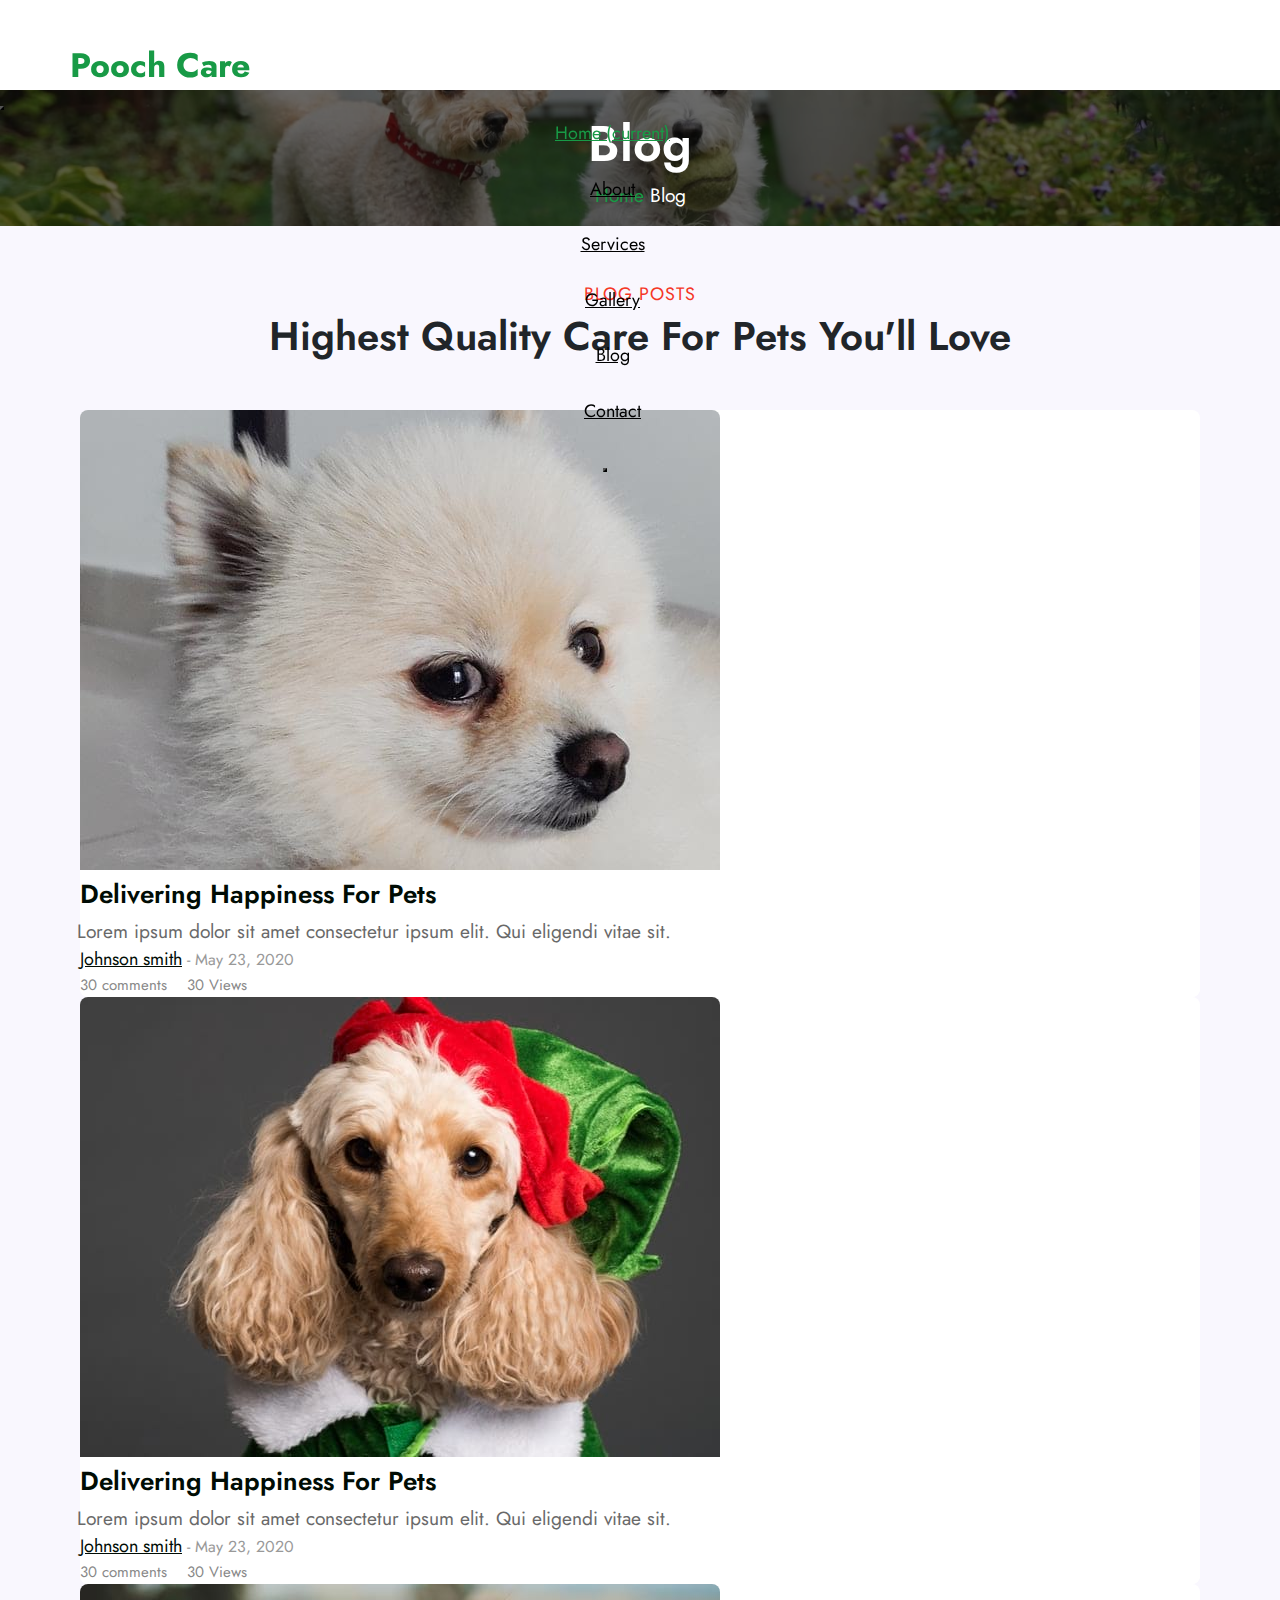
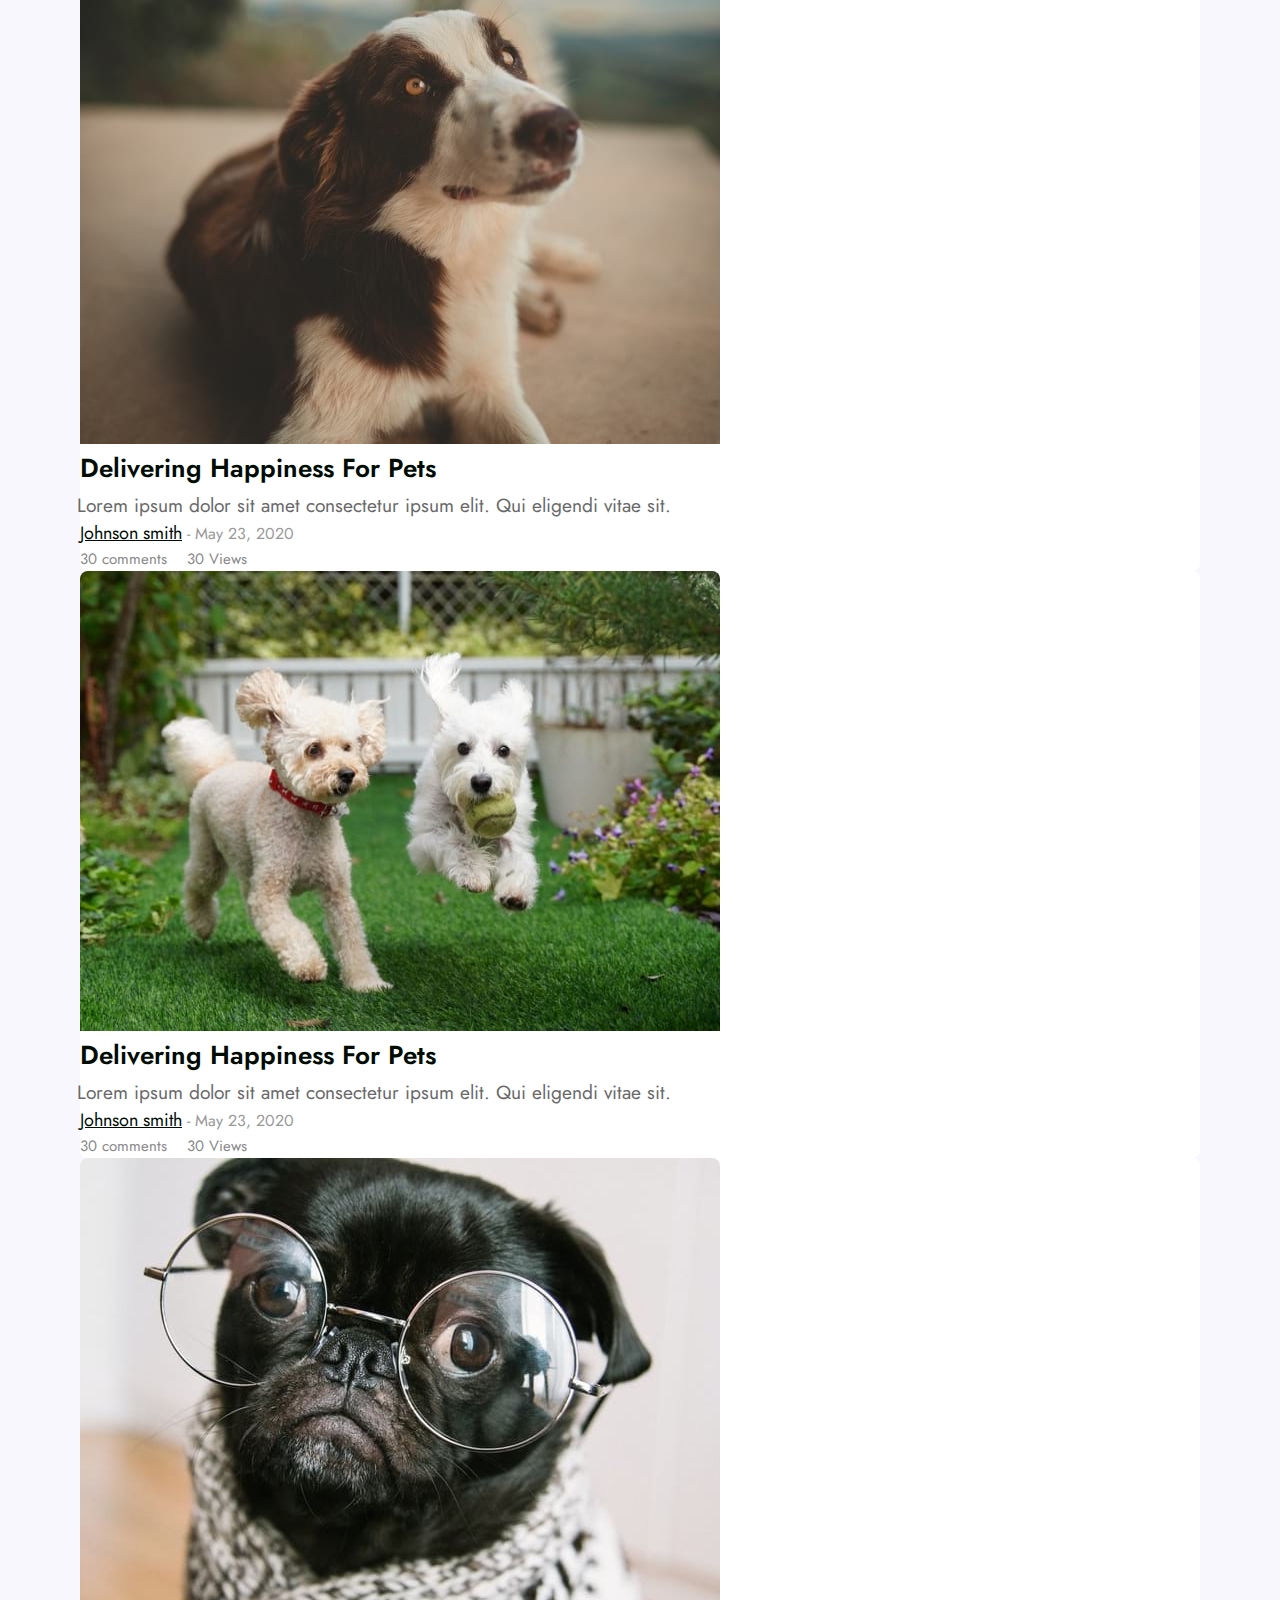
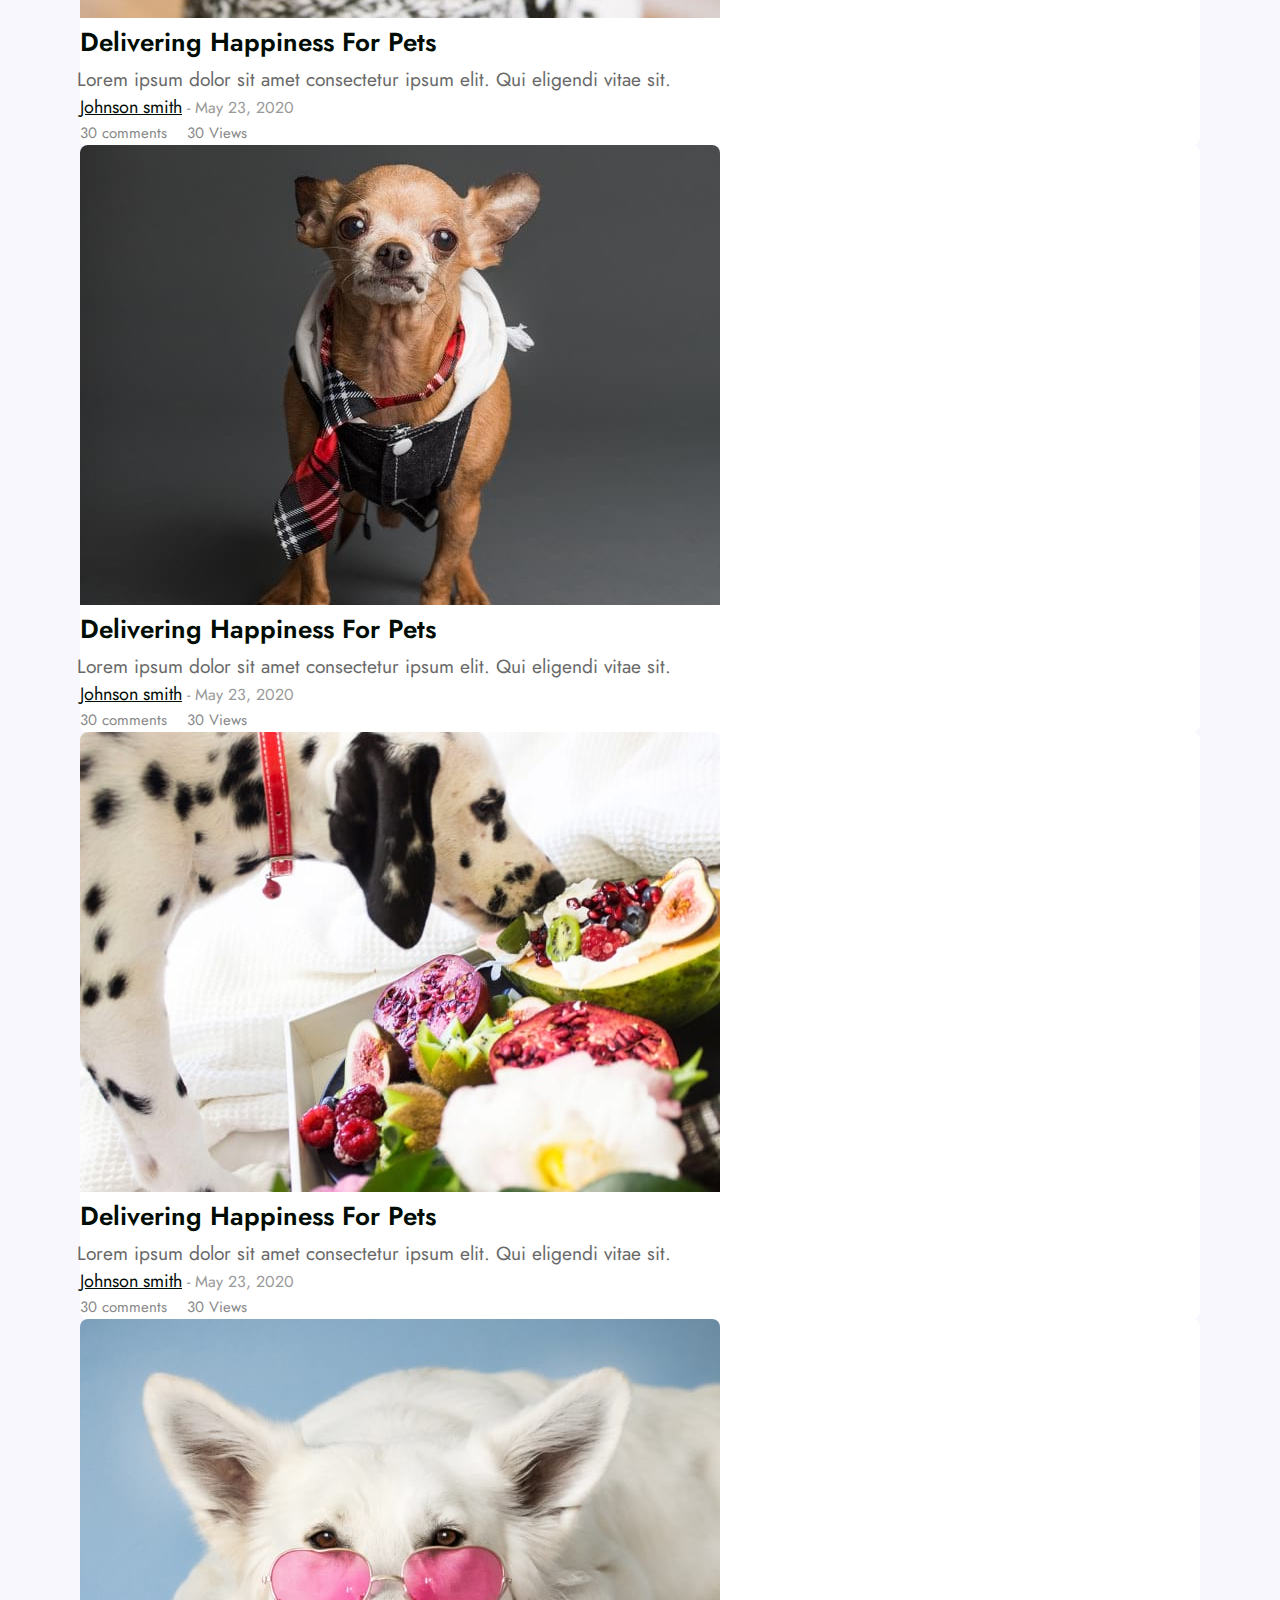
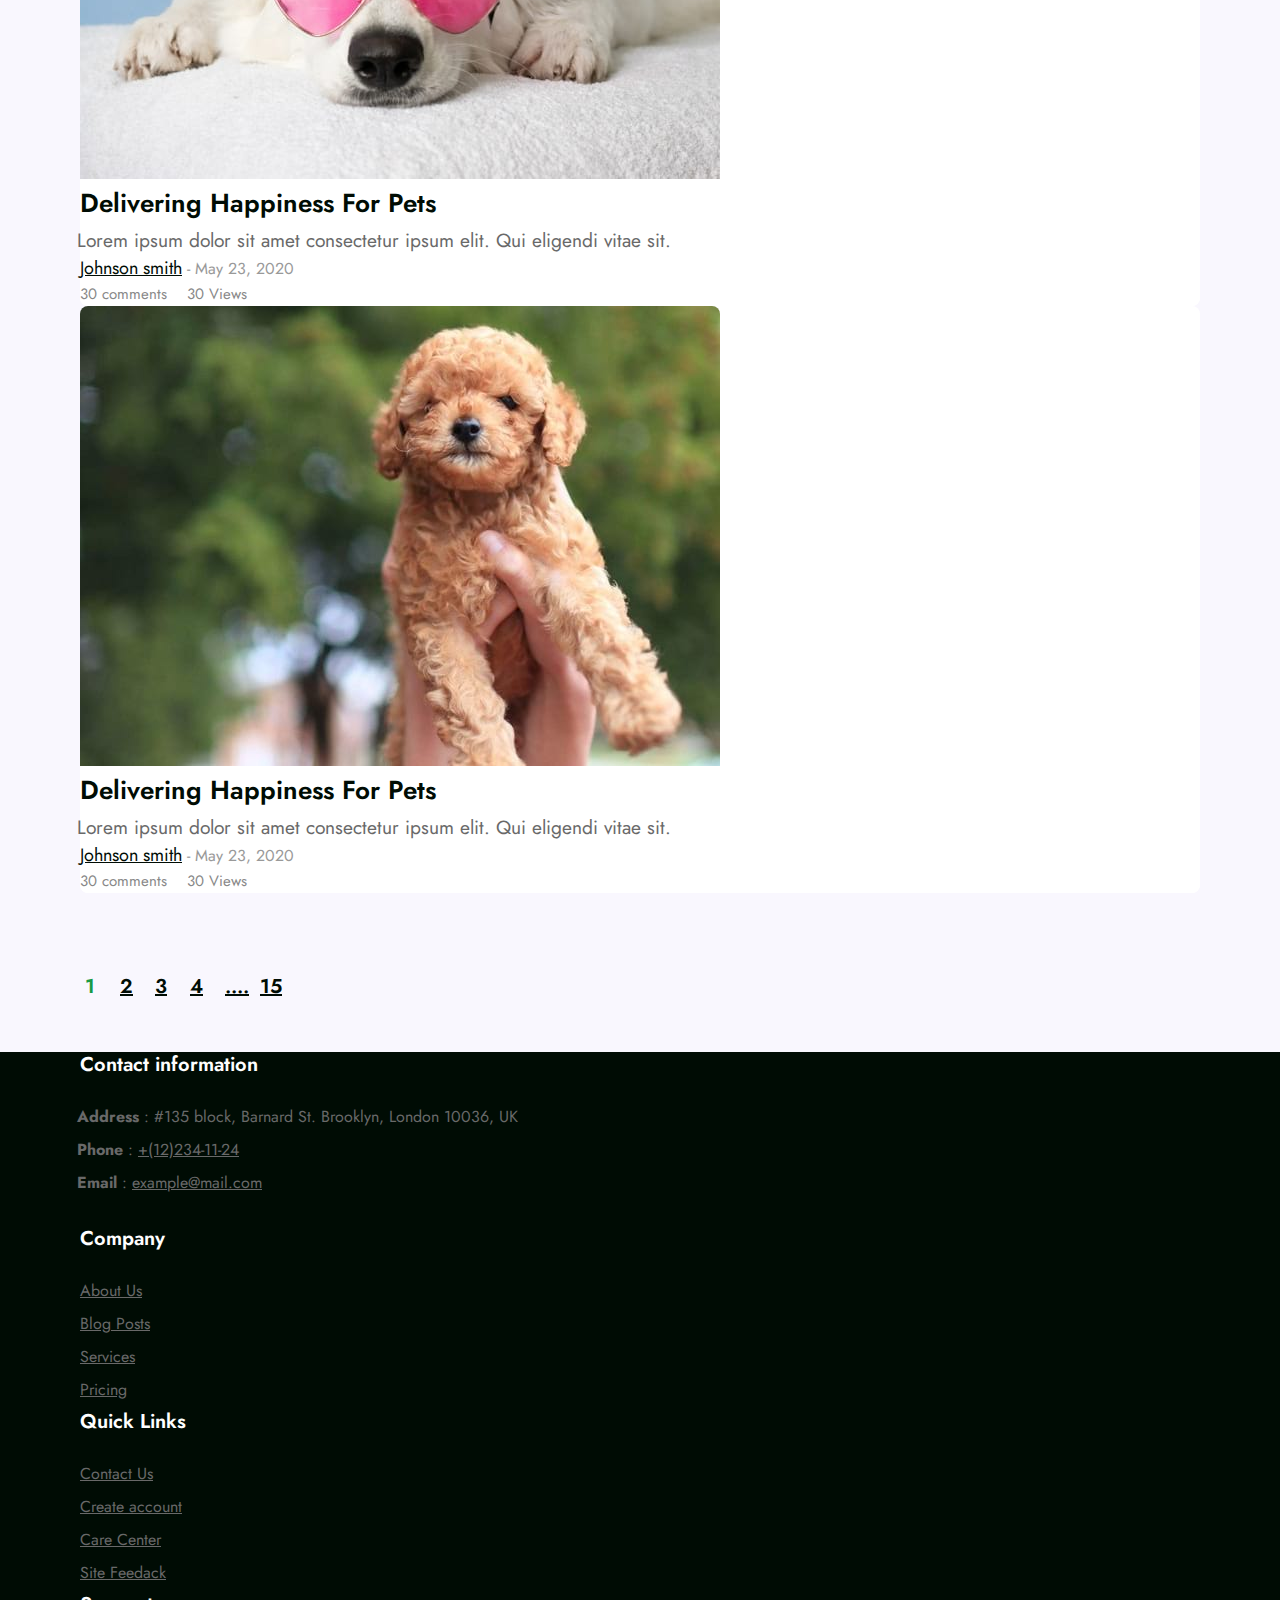
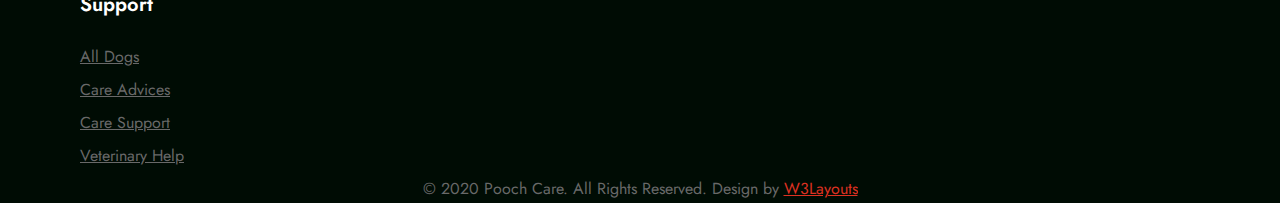
<file: blog.html>
<!DOCTYPE html>
<html lang="en">
<head>
    <meta charset="UTF-8">
    <meta http-equiv="X-UA-Compatible" content="IE=edge">
    <meta name="viewport" content="width=device-width, initial-scale=1.0">
    <title>Blog</title>
    

    <!-- Google fonts -->  
    <link href="//fonts.googleapis.com/css2?family=Jost:wght@300;400;600&display=swap" rel="stylesheet">
    <link rel="preconnect" href="https://fonts.googleapis.com">
    <link rel="preconnect" href="https://fonts.gstatic.com" crossorigin>
    <!-- Font Awesome -->
    <link rel="stylesheet" href="https://cdnjs.cloudflare.com/ajax/libs/font-awesome/6.1.2/css/all.min.css"
    integrity="sha512-1sCRPdkRXhBV2PBLUdRb4tMg1w2YPf37qatUFeS7zlBy7jJI8Lf4VHwWfZZfpXtYSLy85pkm9GaYVYMfw5BC1A=="
    crossorigin="anonymous" referrerpolicy="no-referrer" />
    <!-- BS 4 -->
    <link rel="stylesheet" href="https://cdn.jsdelivr.net/npm/bootstrap@4.6.2/dist/css/bootstrap.min.css" integrity="sha384-xOolHFLEh07PJGoPkLv1IbcEPTNtaed2xpHsD9ESMhqIYd0nLMwNLD69Npy4HI+N" crossorigin="anonymous">
    <!-- CSS -->
    <link rel="stylesheet" href="./asset/respon.css">




    <style>

    *{
         margin: 0;
        padding: 0;
        box-sizing: border-box;
    }    
    body {
        margin: 0;
        font-family: 'Jost', sans-serif;
        /* font-family: -apple-system, BlinkMacSystemFont, "Segoe UI", Roboto, "Helvetica Neue", Arial, "Noto Sans", sans-serif, "Apple Color Emoji", "Segoe UI Emoji", "Segoe UI Symbol", "Noto Color Emoji"; */
        font-size: 1rem;
        font-weight: 400;
        line-height: 1.5;
        color: #212529;
        text-align: left;
        background-color: #fff;
    }
    div{
        display: block;
    }
    li{
        list-style-type: none;
        text-decoration: none;
    }
    .container {
        width: 100%;
        max-width: 1150px;
        padding-right: 15px;
        padding-left: 15px;
        margin-right: auto;
        margin-left: auto;
        font-family: 'Jost', sans-serif;
      
    }
    .grid {
        display: grid;
        grid-template-columns:repeat( 3,1fr);
        max-width: 1150px;
        gap: 30px;
    }
    .text-left {
        text-align: left !important;
    }
    .text-center{
        text-align: center !important;
    }
    .top-title {
        font-size: 18px;
        font-weight: 400;
        text-transform: uppercase;
        line-height: 2em;
        letter-spacing: 1px;
        color: #f53626;
    }
    .bot-title {
        font-size: 40px;
        font-weight: 600;
        line-height: 48px;
        text-transform: capitalize;
    }
    p {
        margin: 0 -3px;
        padding: 0;
        font-size: 1.2em;
        line-height: 28px;
        color:#696969;
        font-family: 'Jost', sans-serif;
    }
    .pd-t-50{
        padding-top:50px;
    }
    .blog{
        background-color: rgba(147, 107, 232, 0.05);
    }

    a.blog-post {
        display: block;
        font-size: 26px;
        line-height: 34px;
        font-weight: 600;
        color: #000c04;
        margin-bottom: 6px;
        transition: .3s ease;
        -webkit-transition: .3s ease;
        -ms-transition: .3s ease;
        -o-transition: .3s ease;
        text-transform: capitalize;
        text-decoration: none;
    }
    a.blog-post:hover{
        color: #189A46;
        transition: .3s ease;
        -webkit-transition: .3s ease;
        -ms-transition: .3s ease;
        -o-transition: .3s ease;
    }

    .author {
        color: #999;
    }
    .author a{
        color: #000c04;
        font-weight: 400;
        font-size: 18px;
        line-height: 28px;
    }
    .author a:hover {
        color: #f53626;
    }
    li.meta-item {
        display: inline-block;
        margin-right: 15px;
        font-size: 15px;
        color: #888;
    }
    .card{
        border: none;
        background: #fff;
        transition: .3s ease;
        border-radius: 8px;
    }

    .card:hover{
        transform: translateY(-0.5rem);
        transition: .3s ease;
      
    }
    .card-header img{
        border-radius: 0;
        border-top-left-radius: 8px;
        border-top-right-radius: 8px;
        border: none;
    }
    .card-shadow{
        background: #fff;   
        border-bottom-left-radius: 8px;
        border-bottom-right-radius: 8px;
    }
    .card-shadow:hover{
        box-shadow: 0 25px 98px 0 rgb(19 19 19 / 6%);
    }
    .page-container li{
        display: inline-block;
        margin: 50px 5px;
        font-size:28px;
        font-size: 20px;
        font-weight: 600;
        color: #000c04 ;
        width: 20px;
    }
    a{
        color: #000c04;
    }
    .page-container span.page-numbers{
        color: #189A46;
    }
    .page-numbers:hover{
        color: #189A46;
        text-decoration: none;
    }

    header {
    position: fixed;
    top: 40px;
    left: 0;
    right: 0;
    z-index: 1000;
    width: 100%;
}

.header__content {
    margin: auto;
    

}
.header__pooch .navbar-brand a {
    font-size: 34px;
    color:#189a46;
    font-weight: 700;
    text-decoration: none;
}
.header__pooch .navbar-brand a:hover {
    color:#189a46;
    
}

#poochNavbar .nav-link i {
    font-size: 12px;
}

/* trước hover  */
#poochNavbar .nav-link::after {
    content: '';
    width: 0;
    height: 1.5px;
    background: #189a46;
    display: block;
    transition: all 0.5s;
}
#poochNavbar .nav-link {
    color: #000;
}

/* sau hover  */
#poochNavbar  .nav-link:hover::after {
    width: 100%;
}
@media (max-width:991px ){
  #poochNavbar .nav-link:hover::after {
      width: 0 ;
  }
}
#poochNavbar  .nav-link:hover {
    color: #189a46;
}

#poochNavbar .active .nav-link {
   color: #189a46;
}

#poochNavbar a {
    padding: 0 15px;
    font-size: 18px;
}
.header__pooch .navbar-brand {
    padding-left: 70px;
}
.header__pooch .navbar-nav {
    text-align: center;
    padding: 5px 70px 0 0;
}
    /* FOOTER  */
    footer {
      background-color: #000c04;
    }

    .footer .footer-title {
      color: #fff;
      font-size: 20px;
      line-height: 26px;
      font-weight: 600;
      margin-bottom: 25px;
    }

    .footer .footer-list li {
      list-style: none;
      margin-bottom: 5px;
    }

    .footer .footer-list p,
    .footer .footer-list a {
      font-weight: normal;
      font-size: 16px;
      color: #696969;
      line-height: 28px;
      padding: 0;
    }

    .footer .footer-list a:hover {
      color: #fff;
    }

    .footer .social-icon {
      margin-top: 3px;
      padding: 0;
      list-style: none;
      overflow: hidden;
    }

    .footer .social-icon li {
      display: inline-block;
      margin-right: 15px;
      margin-bottom: 0;
    }

    .footer .social-icon i:hover {
      color: #fff;
      transition: all 0.5s;
    }

    .footer .copy-footer {
      font-weight: normal;
      font-size: 16px;
      line-height: 28px;
      color: #696969; 
    }

    .footer .copy-footer a {
      color: #f53626;
      opacity: 0.9;
    }

    .navbar-light .navbar-toggler {
      color: white;  
      background-color: #189A46;
    }


    .page-intro{
      margin-top: 90px;
      background: url(./asset/img/banner4.jpg) no-repeat center;
      background-size: cover;
      position: relative;
      align-items: center;
      padding: 1em 0;
      z-index: 0;
      text-align: center;
    }
    .page-intro::before{
      content: "";
      position: absolute;
      top: 0;
      min-height: 100%;
      left: 0;
      right: 0;
      z-index: -1;
      background-color: #0c0c0c;
      opacity: .6;
    }
    .page-intro h2.title{
      font-size: 50px;
      font-weight: 600;
      color: #fff;
    } 
    ul{
      margin: 0;
      padding: 0;
    }
    .page-intro .title-sub li{
      font-size: 1.2em;
      line-height: 1.5;
      font-weight: 400;
      color: #fff;
    }
    .page-intro .title-sub li span.fa{
      font-size: 12px;
      vertical-align: 1px;
    }

    .color-green{
      color: #189A46;
      cursor: pointer
    }
    @media  (max-width :980px ){
        .card{
            margin-left: 20px;
            margin-right: 20px;
        }
        .page-container{
          padding: 0 20px;
        }
    }
    @media  (max-width :740px ) {
      .card{
        margin: 0 40px;
      }
      .page-container{
          padding: 0 40px;
        }
    }

    #myBody{
        background-color:white;
    }
    #switchButton {
        background-color: #fff;
        font-size: 22px;
        color: #696969;
        padding: 0;
    }
    #switchButton .fa-sun {
        display: none;
        
    }
    #switchButton .fa-moon {
        display: block;
    }
    /* Dark Theme*/
    .dark#myBody{
        background-color:#151414;
    }
    .dark #switchButton {
        background-color: #151414;
    }
    .dark #switchButton .fa-sun {
        display: block;
        color: #afafaf;
        font-size: 22px;
    }
    .dark #poochNavbar .nav-link{
        color: #ddd;
    }
    .dark .header__pooch{
        background-color: #151515 ;
    }
    .dark h3{
        color: #ddd;
    }
    .dark #switchButton .fa-moon {
        display: none;
    }
    .dark .card {
        background-color: black;
        color: white;
    }
    .dark .card-shadow{
        background: #151515;
        padding: 30px 20px;
        border-bottom-left-radius: 8px;
        border-bottom-right-radius: 8px;
        box-shadow: 0 25px 98px 0 rgb(19 19 19 / 3%);
    }
    .dark a.blog-post{
        color: #ddd;
        display: block;
        font-size: 26px;
        line-height: 34px;
        font-weight: 600;
        margin-bottom: 6px;
        transition: .3s ease;
        -webkit-transition: .3s ease;
        -ms-transition: .3s ease;
        -o-transition: .3s ease;
        text-transform: capitalize;
        text-decoration: none;
    }
    .dark a.blog-post:hover{
        color: #189A46;
        transition: .3s ease;
        -webkit-transition: .3s ease;
        -ms-transition: .3s ease;
        -o-transition: .3s ease;
    }
    .dark .author a {
        color: #ddd;
        font-weight: 400;
        font-size: 18px;
        line-height: 28px;
    }
    .dark .author a:hover {
        color: #f53626;
    }
    .dark a{
        color: #ddd;
    }
    .dark .footer .footer-list p {
        font-weight: normal;
        font-size: 16px;
        color: #c8c8c8cc;
        line-height: 28px;
        padding: 0;
    }
    .dark .footer .footer-list a {
        font-weight: normal;
        font-size: 16px;
        color: #c8c8c8cc;
        line-height: 28px;
        padding: 0;
    }

    .dark .bg-light {
      background-color:#151515  !important;
      }
    .dark .navbar-light .navbar-toggler {
      color: white;  
      background-color: #189A46;
    }
    .backToTop {
    width: 60px;
    height: 60px;
    background: #189A46;
    border-radius: 8px;
    line-height: 60px;
    text-align: center;
    display: block;
    position: fixed;
    right: 25px;
    bottom: 100px;
    color: #fff;
    transition: all .2s;

    opacity: 0;
    overflow: hidden;
    border-radius: 50px;
    transition: 0.3s ease-out;
  }
  .cd-top--is-visible {
    visibility: visible;
    opacity: 1;
  }
    </style>
</head>
<body id="myBody">
    
  <header class="header__pooch">
    <nav class="navbar navbar-expand-lg navbar-light bg-light">
      <h2 class="navbar-brand">
        <a href="index.html">Pooch Care</a>

      </h2>
      <button class="navbar-toggler" type="button" data-toggle="collapse" data-target="#poochNavbar"
        aria-controls="poochNavbar" aria-expanded="false" aria-label="Toggle navigation">
        <span class="navbar-toggler-icon"></span>

      </button>
       <!-- <button class="navbar-toggler  collapsed bg-gradient" type="button" data-toggle="collapse" data-target="#navbarTogglerDemo02" aria-controls="navbarTogglerDemo02" aria-expanded="false" aria-label="Toggle navigation">
        <span class="navbar-toggler-icon fa icon-expand fa-bars"></span>
        <span class="navbar-toggler-icon fa icon-close fa-times"></span>
        
    </button> -->

      <div class="collapse navbar-collapse" id="poochNavbar">
        <ul class="navbar-nav ml-auto">
          <li class="nav-item active">
            <a class="nav-link" href="index.html">Home <span class="sr-only">(current)</span></a>
          </li>
          <li class="nav-item">
            <a class="nav-link" href="about.html">About</a>
          </li>
          <li class="nav-item">
            <a class="nav-link" href="services.html">Services</a>
          </li>
          <li class="nav-item">
            <a class="nav-link" href="gallery.html">Gallery</a>
          </li>
          <li class="nav-item dropdown">
            <a class="nav-link" href="blog.html">
              <span>Blog</span>
              <i class="fa-solid fa-chevron-down"></i>
            </a>


            <!-- <a class="nav-link dropdown-toggle" href="#" role="button" data-toggle="dropdown" aria-expanded="false">
              Blog
            </a>
            <div class="dropdown-menu">
              <a class="dropdown-item" href="#">Blog posts</a>
              <a class="dropdown-item" href="#">Blog Single</a>
              <a class="dropdown-item" href="#">Landing page</a>
            </div> -->
          </li>
          <li class="nav-item">
            <a class="nav-link" href="contact.html"  >Contact</a>
          </li> 
          <li class="nav-item">
            <div class="container">
              <div>
                <button class="btn" id="switchButton" title="Click to switch theme">
                  <i class="fa-regular fa-moon"></i>
                  <i class="fa-regular fa-sun"></i>
                </button>
              </div>
          </li>

        </ul>

      </div>
    </nav> 

   
  </header>

    
      <section class="page-intro">
        <div class="breadcrumb-bg breadcrumb-bg-about py-sm-5 py-4">
            <div class="container ">
                <h2 class="title">Blog</h2>
                <ul class="title-sub">
                    <li class="active"> <span class="color-green"> Home </span><span class="fa fa-arrow-right mx-2" aria-hidden="true"></span> Blog </li>
                </ul>
            </div>
        </div>
      </section>

    <section class="blog">
        <div class="container ">
            <div class="blog-title text-center pd-t-50 ">
                <span class="top-title text-center">Blog posts</span>
                <h3 class="bot-title  ">
                  Highest Quality Care For Pets You'll Love</h3>
            </div>
            <div class="row pd-t-50">
                <div class="col-lg-4 col-md-6 item mt-md-0 mt-5">
                    <div class="card">
                        <div class="card-header p-0 position-relative">
                            <a href="#">
                                <img class="card-img-bottom " src="./asset/img/g1.jpg" alt="Card image cap">
                            </a>
                            
                        </div>
                        <div class="card-body card-shadow ">
                            <a href="#" class="blog-post">Delivering happiness for Pets</a>
                            <p>Lorem ipsum dolor sit amet consectetur ipsum elit. Qui eligendi
                                vitae sit.</p>
                            <div class="author align-items-center mt-3 mb-1">
                                <a href="#author">Johnson smith</a> - <span class="meta-value"> May 23, 2020 </span>
                            </div>
                            <ul class="blog-meta">
                                <li class="meta-item blog-students">
                                    <span class="meta-value"> <span class="fa fa-comment"></span> 30 comments</span>
                                </li>
                                <li class="meta-item blog-students">
                                    <span class="meta-value"> <span class="fa fa-eye"></span> 30 Views</span>
                                </li>
                            </ul>
                        </div>
                    </div>
                </div>
                <div class="col-lg-4 col-md-6 item mt-md-0 mt-5">
                    <div class="card">
                        <div class="card-header p-0 position-relative">
                            <a href="#">
                                <img class="card-img-bottom d-block" src="./asset/img/g2.jpg" alt="Card image cap">
                            </a>
                          
                        </div>
                        <div class="card-body card-shadow">
                            <a href="#" class="blog-post">Delivering happiness for Pets
                            </a>
                            <p>Lorem ipsum dolor sit amet consectetur ipsum elit. Qui eligendi
                                vitae sit.</p>
                            <div class="author align-items-center mt-3 mb-1">
                                <a href="#author">Johnson smith</a> - <span class="meta-value"> May 23, 2020 </span>
                            </div>
                            <ul class="blog-meta">
                                <li class="meta-item blog-students">
                                    <span class="meta-value"> <span class="fa fa-comment"></span> 30 comments</span>
                                </li>
                                <li class="meta-item blog-students">
                                    <span class="meta-value"> <span class="fa fa-eye"></span> 30 Views</span>
                                </li>
                            </ul>
                        </div>
                    </div>
                </div>
                <div class="col-lg-4 col-md-6 item mt-lg-0 mt-5">
                    <div class="card">
                        <div class="card-header p-0 position-relative">
                            <a href="#">
                                <img class="card-img-bottom d-block" src="./asset/img/g3.jpg" alt="Card image cap">
                            </a>
                           
                        </div>
                        <div class="card-body card-shadow">
                            <a href="#" class="blog-post">Delivering happiness for Pets
                            </a>
                            <p>Lorem ipsum dolor sit amet consectetur ipsum elit. Qui eligendi
                                vitae sit.</p>
                            <div class="author align-items-center mt-3 mb-1">
                                <a href="#author">Johnson smith</a> - <span class="meta-value"> May 23, 2020 </span>
                            </div>
                            <ul class="blog-meta">
                                <li class="meta-item blog-students">
                                    <span class="meta-value"> <span class="fa fa-comment"></span> 30 comments</span>
                                </li>
                                <li class="meta-item blog-students">
                                    <span class="meta-value"> <span class="fa fa-eye"></span> 30 Views</span>
                                </li>
                            </ul>
                        </div>
                    </div>
                </div>
                <div class="col-lg-4 col-md-6 item mt-5 pt-lg-3">
                    <div class="card">
                        <div class="card-header p-0 position-relative">
                            <a href="#">
                                <img class="card-img-bottom d-block" src="./asset/img/g4.jpg" alt="Card image cap">
                            </a>
                           
                        </div>
                        <div class="card-body card-shadow">
                            <a href="#" class="blog-post">Delivering happiness for Pets
                            </a>
                            <p>Lorem ipsum dolor sit amet consectetur ipsum elit. Qui eligendi
                                vitae sit.</p>
                            <div class="author align-items-center mt-3 mb-1">
                                <a href="#author">Johnson smith</a> - <span class="meta-value"> May 23, 2020 </span>
                            </div>
                            <ul class="blog-meta">
                                <li class="meta-item blog-students">
                                    <span class="meta-value"> <span class="fa fa-comment"></span> 30 comments</span>
                                </li>
                                <li class="meta-item blog-students">
                                    <span class="meta-value"> <span class="fa fa-eye"></span> 30 Views</span>
                                </li>
                            </ul>
                        </div>
                    </div>
                </div>
                <div class="col-lg-4 col-md-6 item mt-5 pt-lg-3">
                    <div class="card">
                        <div class="card-header p-0 position-relative">
                            <a href="#">
                                <img class="card-img-bottom d-block" src="./asset/img/g5.jpg" alt="Card image cap">
                            </a>
                        </div>
                        <div class="card-body card-shadow">
                            <a href="#" class="blog-post">Delivering happiness for Pets
                            </a>
                            <p>Lorem ipsum dolor sit amet consectetur ipsum elit. Qui eligendi
                                vitae sit.</p>
                            <div class="author align-items-center mt-3 mb-1">
                                <a href="#author">Johnson smith</a> - <span class="meta-value"> May 23, 2020 </span>
                            </div>
                            <ul class="blog-meta">
                                <li class="meta-item blog-students">
                                    <span class="meta-value"> <span class="fa fa-comment"></span> 30 comments</span>
                                </li>
                                <li class="meta-item blog-students">
                                    <span class="meta-value"> <span class="fa fa-eye"></span> 30 Views</span>
                                </li>
                            </ul>
                        </div>
                    </div>
                </div>
                <div class="col-lg-4 col-md-6 item mt-5 pt-lg-3">
                    <div class="card">
                        <div class="card-header p-0 position-relative">
                            <a href="#">
                                <img class="card-img-bottom d-block" src="./asset/img/g6.jpg" alt="Card image cap">
                            </a>
                        </div>
                        <div class="card-body card-shadow">
                            <a href="#" class="blog-post">Delivering happiness for Pets
                            </a>
                            <p>Lorem ipsum dolor sit amet consectetur ipsum elit. Qui eligendi
                                vitae sit.</p>
                            <div class="author align-items-center mt-3 mb-1">
                                <a href="#author">Johnson smith</a> - <span class="meta-value"> May 23, 2020 </span>
                            </div>
                            <ul class="blog-meta">
                                <li class="meta-item blog-students">
                                    <span class="meta-value"> <span class="fa fa-comment"></span> 30 comments</span>
                                </li>
                                <li class="meta-item blog-students">
                                    <span class="meta-value"> <span class="fa fa-eye"></span> 30 Views</span>
                                </li>
                            </ul>
                        </div>
                    </div>
                </div>
                <div class="col-lg-4 col-md-6 item mt-5 pt-lg-3">
                    <div class="card">
                        <div class="card-header p-0 position-relative">
                            <a href="#">
                                <img class="card-img-bottom d-block" src="./asset/img/g7.jpg" alt="Card image cap">
                            </a>
                        </div>
                        <div class="card-body card-shadow">
                            <a href="#" class="blog-post">Delivering happiness for Pets
                            </a>
                            <p>Lorem ipsum dolor sit amet consectetur ipsum elit. Qui eligendi
                                vitae sit.</p>
                            <div class="author align-items-center mt-3 mb-1">
                                <a href="#author">Johnson smith</a> - <span class="meta-value"> May 23, 2020 </span>
                            </div>
                            <ul class="blog-meta">
                                <li class="meta-item blog-students">
                                    <span class="meta-value"> <span class="fa fa-comment"></span> 30 comments</span>
                                </li>
                                <li class="meta-item blog-students">
                                    <span class="meta-value"> <span class="fa fa-eye"></span> 30 Views</span>
                                </li>
                            </ul>
                        </div>
                    </div>
                </div>
                <div class="col-lg-4 col-md-6 item mt-5 pt-lg-3">
                    <div class="card">
                        <div class="card-header p-0 position-relative">
                            <a href="#">
                                <img class="card-img-bottom d-block" src="./asset/img/g8.jpg" alt="Card image cap">
                            </a>
                           
                        </div>
                        <div class="card-body card-shadow">
                            <a href="#" class="blog-post">Delivering happiness for Pets
                            </a>
                            <p>Lorem ipsum dolor sit amet consectetur ipsum elit. Qui eligendi
                                vitae sit.</p>
                            <div class="author align-items-center mt-3 mb-1">
                                <a href="#author">Johnson smith</a> - <span class="meta-value"> May 23, 2020 </span>
                            </div>
                            <ul class="blog-meta">
                                <li class="meta-item blog-students">
                                    <span class="meta-value"> <span class="fa fa-comment"></span> 30 comments</span>
                                </li>
                                <li class="meta-item blog-students">
                                    <span class="meta-value"> <span class="fa fa-eye"></span> 30 Views</span>
                                </li>
                            </ul>
                        </div>
                    </div>
                </div>
                <div class="col-lg-4 col-md-6 item mt-5 pt-lg-3">
                    <div class="card">
                        <div class="card-header p-0 position-relative">
                            <a href="#">
                                <img class="card-img-bottom d-block" src="./asset/img/g9.jpg" alt="Card image cap">
                            </a>
                           
                        </div>
                        <div class="card-body card-shadow">
                            <a href="#" class="blog-post">Delivering happiness for Pets
                            </a>
                            <p>Lorem ipsum dolor sit amet consectetur ipsum elit. Qui eligendi
                                vitae sit.</p>
                            <div class="author align-items-center mt-3 mb-1">
                                <a href="#author">Johnson smith</a> - <span class="meta-value"> May 23, 2020 </span>
                            </div>
                            <ul class="blog-meta">
                                <li class="meta-item blog-students">
                                    <span class="meta-value"> <span class="fa fa-comment"></span> 30 comments</span>
                                </li>
                                <li class="meta-item blog-students">
                                    <span class="meta-value"> <span class="fa fa-eye"></span> 30 Views</span>
                                </li>
                            </ul>
                        </div>
                    </div>
                </div>
            </div>
            <!-- Page -->
            <div class="page-blog ">
                <ul class="page-container">
                    <li><span aria-current="page" class="page-numbers current">1</span></li>
                    <li><a class="page-numbers" href="#url">2</a></li>
                    <li><a class="page-numbers" href="#url">3</a></li>
                    <li><a class="page-numbers" href="#url">4</a></li>
                    <li><a class="page-numbers" href="#url">....</a></li>
                    <li><a class="page-numbers" href="#url">15</a></li>
                    <li><a class="next" href="#url"><span class="fa fa-angle-right"></span></a></li>
                </ul>
            </div>
        </div>
      </section>

      <footer class="footer">
        <div class="footer-bg-layer">
          <div class="container">
            <div class="row footer-top">
              <div class="col-lg-6 col-md-5 footer-list mt-5">
                <h6 class="footer-title">Contact information</h6>
                <ul>
                  <li>
                    <p>
                      <strong>Address</strong>
                      : #135 block, Barnard St. Brooklyn, London 10036, UK
                    </p>
                  </li>
                  <li>
                    <p>
                      <strong>Phone</strong>
                      :
                      <a href="tel:+(12)234-11-24">+(12)234-11-24</a>
                    </p>
                  </li>
                  <li>
                    <p>
                      <strong>Email</strong>
                      :
                      <a href="mailto: example@mail.com "> example@mail.com</a>
                    </p>
                  </li>
                </ul>
                <div class="social-footer mt-3">
                  <ul class="social-icon">
                    <li class="facebook">
                      <a href="#link" title="Facebook">
                        <i class="fa-brands fa-facebook-f"></i>
                      </a>
                    </li>
                    <li class="twitter">
                      <a href="#link" title="Twitter">
                        <i class="fa-brands fa-twitter"></i>
                      </a>
                    </li>
                    <li class="dribbble">
                      <a href="#link" title="Dribbble">
                        <i class="fa-brands fa-dribbble"></i>
                      </a>
                    </li>
                    <li class="google">
                      <a href="#link" title="Google">
                        <i class="fa-brands fa-google"></i>
                      </a>
                    </li>
                  </ul>
    
                </div>
              </div>
              <div class="col-lg-6 col-md-7">
                <div class="row">
                  <div class="col-sm-4 col-6 footer-list mt-5">
                    <h6 class="footer-title">Company</h6>
                    <ul>
                      <li>
                        <a href="about.html">About Us</a>
                      </li>
                      <li>
                        <a href="blog.html">Blog Posts</a>
                      </li>
                      <li>
                        <a href="services.html">Services</a>
                      </li>
                      <li>
                        <a href="#pricing">Pricing</a>
                      </li>
                    </ul>
                  </div>
                  <div class="col-sm-4 col-6 footer-list mt-5">
                    <h6 class="footer-title">Quick Links</h6>
                    <ul>
                      <li>
                        <a href="contact.html">Contact Us</a>
                      </li>
                      <li>
                        <a href="#signup">Create account</a>
                      </li>
                      <li>
                        <a href="#learn">Care Center</a>
                      </li>
                      <li>
                        <a href="#feedback">Site Feedack</a>
                      </li>
                    </ul>
                  </div>
                  <div class="col-sm-4 footer-list mt-5">
                    <h6 class="footer-title">Support</h6>
                    <ul>
                      <li>
                        <a href="#URL">All Dogs</a>
                      </li>
                      <li>
                        <a href="#URL">Care Advices</a>
                      </li>
                      <li>
                        <a href="#URL">Care Support</a>
                      </li>
                      <li>
                        <a href="#URL">Veterinary Help</a>
                      </li>
                    </ul>
                  </div>
                </div>
              </div>
    
            </div>
          </div>
    
          <div class="midd-footer align-center py-lg-4 py-3 mt-5">
            <div class="container">
              <p class="copy-footer text-center">
                © 2020 Pooch Care. All Rights Reserved. Design by
                <a href="https://w3layouts.com/">W3Layouts</a>
              </p>
            </div>
          </div>
    
        </div>
        </div>
      </footer>

      <a href="#" class="backToTop cd-top text-replace js-cd-top">
        <i class="fa fa-arrow-up"></i>
      </a>


    <script>
        document.getElementById("switchButton").onclick = function () {
            document.getElementById("myBody").classList.toggle("dark");
        };
    </script>
    <!-- BACK TO TOP JS -->
    <script src="./asset/js/main.js"></script>
    <script src="./asset/js/util.js"></script>
    <!-- JS BS 4 -->
  <script src="https://cdn.jsdelivr.net/npm/jquery@3.5.1/dist/jquery.slim.min.js" integrity="sha384-DfXdz2htPH0lsSSs5nCTpuj/zy4C+OGpamoFVy38MVBnE+IbbVYUew+OrCXaRkfj" crossorigin="anonymous"></script>
  <script src="https://cdn.jsdelivr.net/npm/bootstrap@4.6.2/dist/js/bootstrap.bundle.min.js" integrity="sha384-Fy6S3B9q64WdZWQUiU+q4/2Lc9npb8tCaSX9FK7E8HnRr0Jz8D6OP9dO5Vg3Q9ct" crossorigin="anonymous"></script>

</body>
</html>
</file>
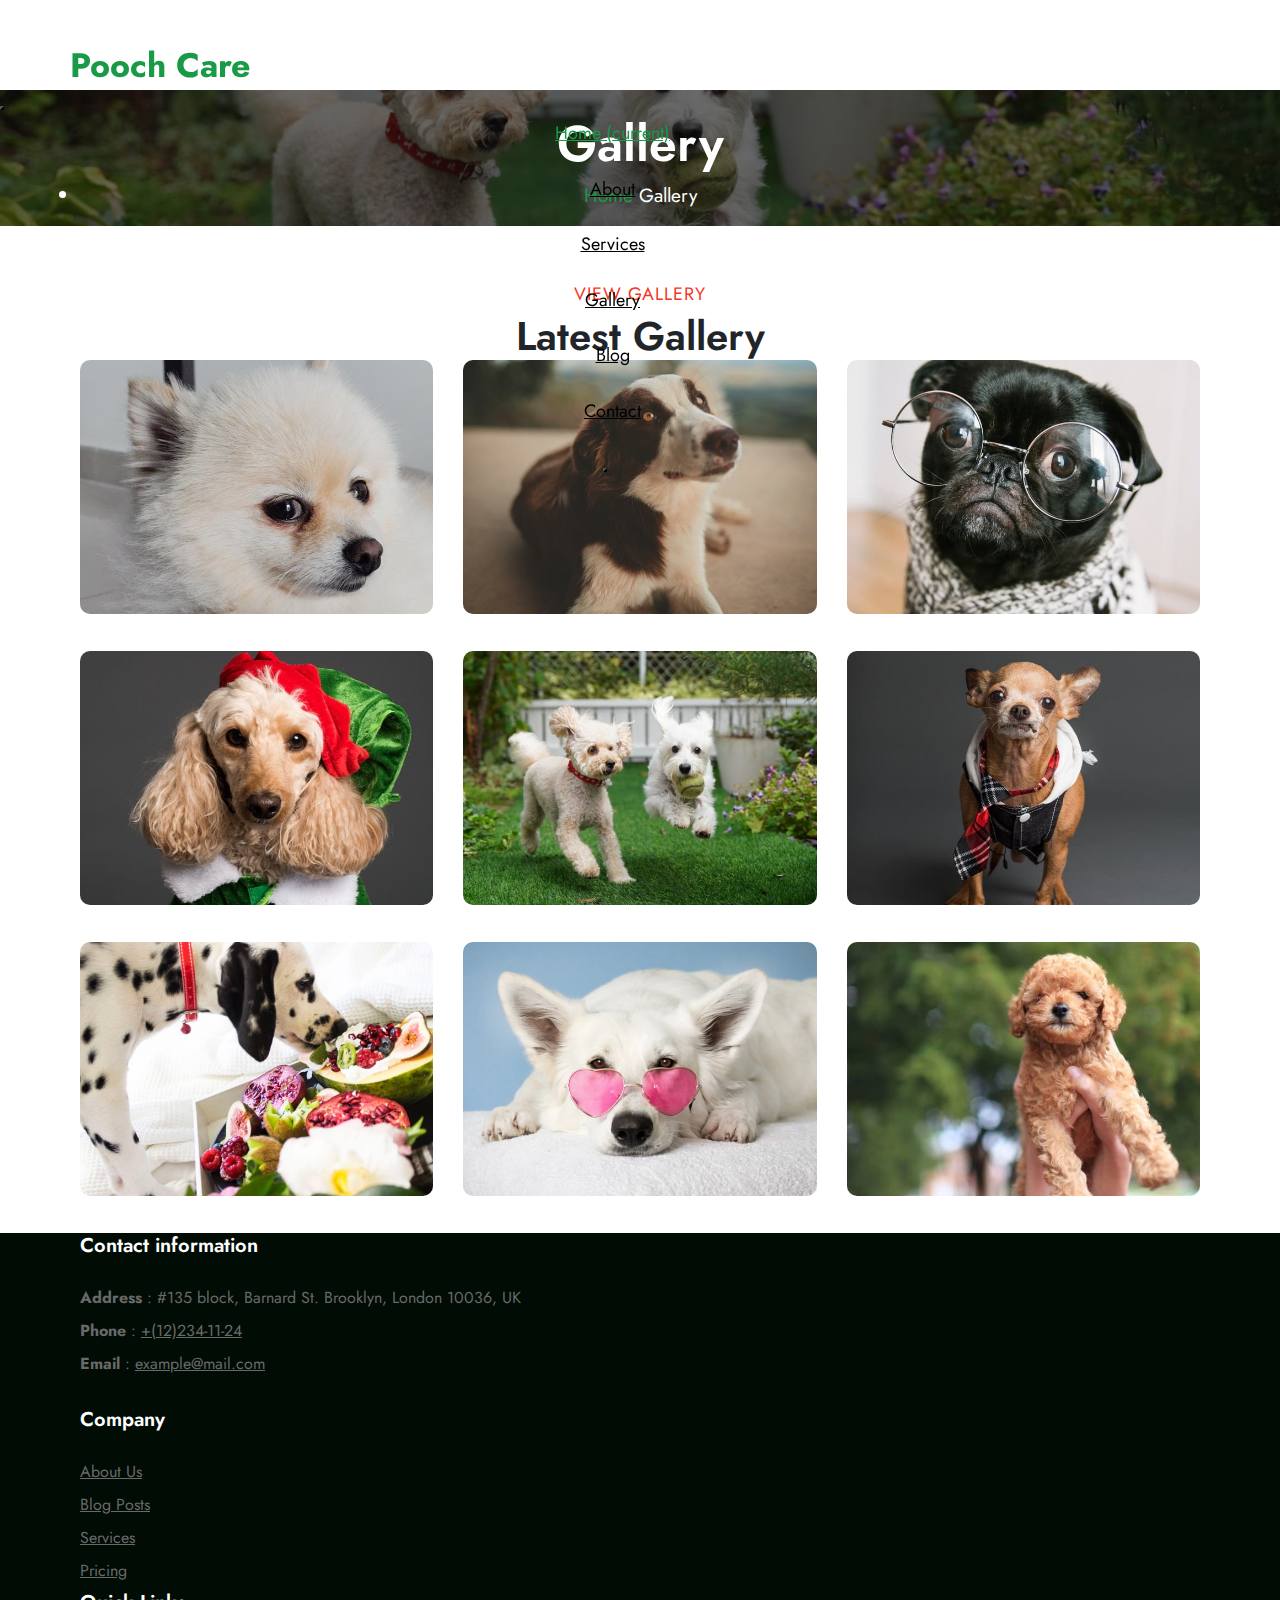
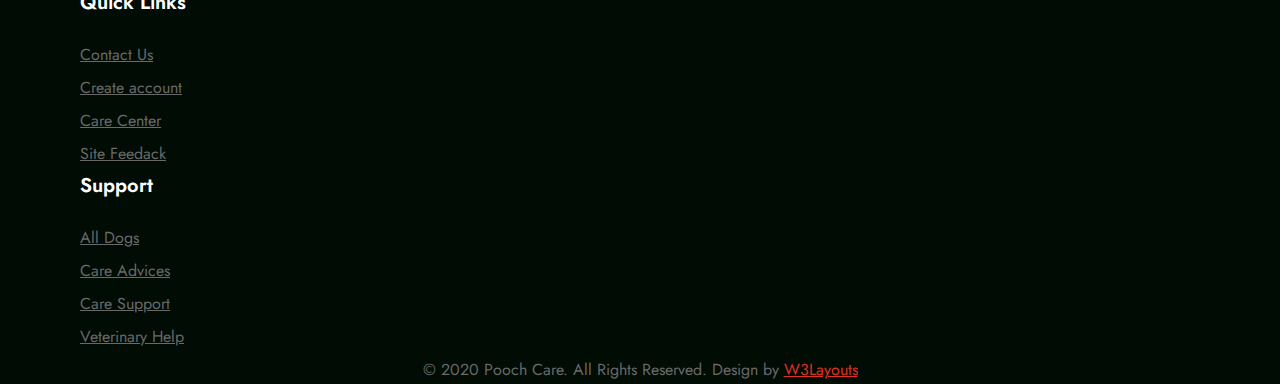
<file: gallery.html>
<!DOCTYPE html>
<html lang="en">
<head>
    <meta charset="UTF-8">
    <meta http-equiv="X-UA-Compatible" content="IE=edge">
    <meta name="viewport" content="width=device-width, initial-scale=1.0">
    <title>Gallery</title>

    <!-- Google fonts -->  
    <link href="//fonts.googleapis.com/css2?family=Jost:wght@300;400;600&display=swap" rel="stylesheet">
    <link rel="preconnect" href="https://fonts.googleapis.com">
    <link rel="preconnect" href="https://fonts.gstatic.com" crossorigin>
    <!-- Font Awesome -->
    <link rel="stylesheet" href="https://cdnjs.cloudflare.com/ajax/libs/font-awesome/6.1.2/css/all.min.css"
    integrity="sha512-1sCRPdkRXhBV2PBLUdRb4tMg1w2YPf37qatUFeS7zlBy7jJI8Lf4VHwWfZZfpXtYSLy85pkm9GaYVYMfw5BC1A=="
    crossorigin="anonymous" referrerpolicy="no-referrer" />
    <!-- BS 4 -->
    <link rel="stylesheet" href="https://cdn.jsdelivr.net/npm/bootstrap@4.6.2/dist/css/bootstrap.min.css" integrity="sha384-xOolHFLEh07PJGoPkLv1IbcEPTNtaed2xpHsD9ESMhqIYd0nLMwNLD69Npy4HI+N" crossorigin="anonymous">
    <link rel="stylesheet" href="./asset/lightbox2-2.11.3/dist/css/lightbox.css">

    <link rel="stylesheet" href="./asset/respon.css">
    <style>


    *{
      margin: 0;
      padding: 0;
      box-sizing: border-box;
    }    
    body {
      margin: 0;
      font-family: 'Jost', sans-serif;
      /* font-family: -apple-system, BlinkMacSystemFont, "Segoe UI", Roboto, "Helvetica Neue", Arial, "Noto Sans", sans-serif, "Apple Color Emoji", "Segoe UI Emoji", "Segoe UI Symbol", "Noto Color Emoji"; */
      font-size: 1rem;
      font-weight: 400;
      line-height: 1.5;
      color: #212529;
      text-align: left;
      background-color: #fff;
    }
    div{
      display: block;
    }
    .container {
      width: 100%;
      max-width: 1150px;
      padding-right: 15px;
      padding-left: 15px;
      margin-right: auto;
      margin-left: auto;
      font-family: 'Jost', sans-serif;
    }
    .grid {
      display: grid;
      grid-template-columns:repeat( 3,1fr);
      max-width: 1150px;
      gap: 30px;
    }
    .text-left {
      text-align: left !important;
    }
    .text-center{
      text-align: center !important;
    }
    .top-title {
      font-size: 18px;
      font-weight: 400;
      text-transform: uppercase;
      line-height: 2em;
      letter-spacing: 1px;
      color: #f53626;
    }
    .bot-title {
      font-size: 40px;
      font-weight: 600;
      line-height: 48px;
      text-transform: capitalize;
    }
    .img-fluid{
      width: 100%;
      border-radius: 10px;
      height: auto;
    }
    .nospace {
      font-size: 60px;
    } 

    img.img-fluid {
    margin-bottom: 30px;
    }

    .item {
      position: relative;
      overflow: hidden;
    }
    .item::before {
      content: "";
      width: 50%;
      height: 90%;
      position: absolute;
      top: 0;
      left: -100%;
      display: block;
      background: linear-gradient(
      to right,
      rgba(255, 255, 255, 0) 0%,
      rgba(255, 255, 255, 0.3) 100%
    );
      transform: skewX(-25deg);
      transition: all 0.75s;
    }

    .item:hover::before {
      left: 125%;
    }
    header {
    position: fixed;
    top: 40px;
    left: 0;
    right: 0;
    z-index: 1000;
    width: 100%;
}

.header__content {
    margin: auto;
    

}
.header__pooch .navbar-brand a {
    font-size: 34px;
    color:#189a46;
    font-weight: 700;
    text-decoration: none;
}
.header__pooch .navbar-brand a:hover {
    color:#189a46;
    
}

#poochNavbar .nav-link i {
    font-size: 12px;
}

/* trước hover  */
#poochNavbar .nav-link::after {
    content: '';
    width: 0;
    height: 1.5px;
    background: #189a46;
    display: block;
    transition: all 0.5s;
}
#poochNavbar .nav-link {
    color: #000;
}

/* sau hover  */
#poochNavbar  .nav-link:hover::after {
    width: 100%;
}
@media (max-width:991px) {
  #poochNavbar  .nav-link:hover::after {
    width: 0;
}
  
}
#poochNavbar  .nav-link:hover {
    color: #189a46;
}

#poochNavbar .active .nav-link {
   color: #189a46;
}

#poochNavbar a {
    padding: 0 15px;
    font-size: 18px;
}
.header__pooch .navbar-brand {
    padding-left: 70px;
}
.header__pooch .navbar-nav {
  text-align: center;
    padding: 5px 70px 0 0;
}
.navbar-light .navbar-toggler {
      color: white;  
      background-color: #189A46;
    }

    /* FOOTER  */
    footer {
      background-color: #000c04;
    }

    .footer .footer-title {
      color: #fff;
      font-size: 20px;
      line-height: 26px;
      font-weight: 600;
      margin-bottom: 25px;
    }

    .footer .footer-list li {
      list-style: none;
      margin-bottom: 5px;
    }

    .footer .footer-list p,
    .footer .footer-list a {
      font-weight: normal;
      font-size: 16px;
      color: #696969;
      line-height: 28px;
      padding: 0;
    }

    .footer .footer-list a:hover {
      color: #fff;
    }

    .footer .social-icon {
      margin-top: 3px;
      padding: 0;
      list-style: none;
      overflow: hidden;
    }

    .footer .social-icon li {
      display: inline-block;
      margin-right: 15px;
      margin-bottom: 0;
    }

    .footer .social-icon i:hover {
      color: #fff;
      transition: all 0.5s;
    }

    .footer .copy-footer {
      font-weight: normal;
      font-size: 16px;
      line-height: 28px;
      color: #696969; 
    }

    .footer .copy-footer a {
      color: #f53626;
      opacity: 0.9;
    }


    .page-intro{
      margin-top: 90px;
      background: url(./asset/img/banner4.jpg) no-repeat center;
      background-size: cover;
      position: relative;
      align-items: center;
      padding: 1em 0;
      z-index: 0;
      text-align: center;
    }
    .page-intro::before{
      content: "";
      position: absolute;
      top: 0;
      min-height: 100%;
      left: 0;
      right: 0;
      z-index: -1;
      background-color: #0c0c0c;
      opacity: .6;
    }
    .page-intro h2.title{
      font-size: 50px;
      font-weight: 600;
      color: #fff;
    } 
    ul{
      margin: 0;
      padding: 0;
    }
    .page-intro .title-sub li{
      font-size: 1.2em;
      line-height: 1.5;
      font-weight: 400;
      color: #fff;
    }
    .page-intro .title-sub li span.fa{
      font-size: 12px;
      vertical-align: 1px;
    }

    .color-green{
      color: #189A46;
      cursor: pointer
    }

    .pd-t-50{
      padding-top: 50px;
    }

    @media  (max-width :1200px ) {
      .container-img{
        padding: 0 80px;
      }
    }
    @media  (max-width :740px ) {
      .container-img{
        display: grid;;
        grid-template-columns: 1fr;
        padding: 0 80px;
      }
    }
    .lb-data .lb-number {
        display: block;
        clear: left;
        padding-top: 1em;
        font-size: 1em;
        color:#f53626;
    } 
    .lb-data .lb-caption {
        font-size: 16px;
        line-height: 1.8em;
        color: #fff;
        letter-spacing: .5px;
    }
    #myBody{
        background-color:white;
    }
    #switchButton {
        background-color: #fff;
        font-size: 22px;
        color: #696969;
        padding: 0;
    }
    #switchButton .fa-sun {
        display: none;
        
    }
    #switchButton .fa-moon {
        display: block;
    }
    /* Dark Theme*/
    .dark#myBody{
        background-color:#151414;
    }
    .dark #switchButton {
        background-color: #151414;
    }
    .dark #switchButton .fa-sun {
        display: block;
        color: #afafaf;
        font-size: 22px;
    }
    .dark #switchButton .fa-moon {
        display: none;
    }
    .dark #poochNavbar .nav-link{
        color: #ddd;
    }
    .dark .header__pooch{
        background-color: #151515 ;
    }
    .dark h3{
        color: #ddd;
    }
    .dark .card {
        background-color: black;
        color: white;
    }
    .dark .footer .footer-list p {
        font-weight: normal;
        font-size: 16px;
        color: #c8c8c8cc;
        line-height: 28px;
        padding: 0;
    }
    .dark .footer .footer-list a {
        font-weight: normal;
        font-size: 16px;
        color: #c8c8c8cc;
        line-height: 28px;
        padding: 0;
    }
    .dark .bg-light {
  background-color: #151515 !important;
}
    .backToTop {
    width: 60px;
    height: 60px;
    background: #189A46;
    border-radius: 8px;
    line-height: 60px;
    text-align: center;
    display: block;
    position: fixed;
    right: 25px;
    bottom: 100px;
    color: #fff;
    transition: all .2s;

    opacity: 0;
    overflow: hidden;
    border-radius: 50px;
    transition: 0.3s ease-out;
  }
  .cd-top--is-visible {
    visibility: visible;
    opacity: 1;
  }


    </style>
</head>
<body id="myBody">
  <header class="header__pooch">
    <nav class="navbar navbar-expand-lg navbar-light bg-light">
      <h2 class="navbar-brand">
        <a href="index.html">Pooch Care</a>

      </h2>
      <button class="navbar-toggler" type="button" data-toggle="collapse" data-target="#poochNavbar"
        aria-controls="poochNavbar" aria-expanded="false" aria-label="Toggle navigation">
        <span class="navbar-toggler-icon"></span>

      </button>
      <!-- <button class="navbar-toggler  collapsed bg-gradient" type="button" data-toggle="collapse" data-target="#navbarTogglerDemo02" aria-controls="navbarTogglerDemo02" aria-expanded="false" aria-label="Toggle navigation">
        <span class="navbar-toggler-icon fa icon-expand fa-bars"></span>
        <span class="navbar-toggler-icon fa icon-close fa-times"></span>
        
    </button> -->

      <div class="collapse navbar-collapse" id="poochNavbar">
        <ul class="navbar-nav ml-auto">
          <li class="nav-item active">
            <a class="nav-link" href="index.html">Home <span class="sr-only">(current)</span></a>
          </li>
          <li class="nav-item">
            <a class="nav-link" href="about.html">About</a>
          </li>
          <li class="nav-item">
            <a class="nav-link" href="services.html">Services</a>
          </li>
          <li class="nav-item">
            <a class="nav-link" href="gallery.html">Gallery</a>
          </li>
          <li class="nav-item dropdown">
            <a class="nav-link" href="blog.html">
              <span>Blog</span>
              <i class="fa-solid fa-chevron-down"></i>
            </a>


            <!-- <a class="nav-link dropdown-toggle" href="#" role="button" data-toggle="dropdown" aria-expanded="false">
              Blog
            </a>
            <div class="dropdown-menu">
              <a class="dropdown-item" href="#">Blog posts</a>
              <a class="dropdown-item" href="#">Blog Single</a>
              <a class="dropdown-item" href="#">Landing page</a>
            </div> -->
          </li>
          <li class="nav-item">
            <a class="nav-link" href="contact.html">Contact</a>
          </li>
          <li class="nav-item">
            <div class="container">
              <div>
                <button class="btn" id="switchButton" title="Click to switch theme">
                  <i class="fa-regular fa-moon"></i>
                  <i class="fa-regular fa-sun"></i>
                </button>
              </div>
          </li>

        </ul>

      </div>
    </nav>
  </header>
  <section class="page-intro">
    <div class="breadcrumb-bg breadcrumb-bg-about py-sm-5 py-4">
        <div class="container ">
            <h2 class="title">Gallery</h2>
            <ul class="title-sub">
                <li class="active"> <span class="color-green"> Home </span><span class="fa fa-arrow-right mx-2" aria-hidden="true"></span> Gallery </li>
            </ul>
        </div>
    </div>
  </section>
  <section class="gallery-content">
    <div class="gallery-container">
        <div class="container">
            <div class="title text-center">
                <h6 class="top-title pd-t-50">View Gallery</h6>
                <h3 class="bot-title">Latest Gallery</h3>
            </div>

            <div class="row container-img grid ">
              <div class="col-img ">
                <a href="./asset/img/g1.jpg" data-lightbox="example-set" class=""
                  data-title="lorem ipsum dolor sit amet">
                    <div class="item"><img src="./asset/img/g1.jpg" alt="product" class="img-fluid "></div>
                </a>
                <a href="./asset/img/g2.jpg" data-lightbox="example-set" class="" data-title="lorem ipsum dolor sit amet">
                    <div class="item"><img src="./asset/img/g2.jpg" alt="product" class="img-fluid"></div>
                </a>
                <a href="./asset/img/g7.jpg" data-lightbox="example-set" class="" data-title="lorem ipsum dolor sit amet">
                    <div class="item"><img src="./asset/img/g7.jpg" alt="product" class="img-fluid"></div>
                </a>
              </div>
              <div class="col-img">
                <a href="./asset/img/g3.jpg" data-lightbox="example-set" class=""
                  data-title="lorem ipsum dolor sit amet">
                    <div class="item"><img src="./asset/img/g3.jpg" alt="product" class="img-fluid"></div>
                </a>
                <a href="./asset/img/g4.jpg" data-lightbox="example-set" class="" data-title="lorem ipsum dolor sit amet">
                    <div class="item"><img src="./asset/img/g4.jpg" alt="product" class="img-fluid"></div>
                </a>
                <a href="./asset/img/g8.jpg" data-lightbox="example-set" class="" data-title="lorem ipsum dolor sit amet">
                    <div class="item"><img src="./asset/img/g8.jpg" alt="product" class="img-fluid"></div>
                </a>
              </div>
              <div class="col-img">
                <a href="./asset/img/g5.jpg" data-lightbox="example-set" class=""
                  data-title="lorem ipsum dolor sit amet">
                    <div class="item"><img src="./asset/img/g5.jpg" alt="product" class="img-fluid"></div>
                </a>
                <a href="./asset/img/g6.jpg" data-lightbox="example-set" class="" data-title="lorem ipsum dolor sit amet">
                    <div class="item"><img src="./asset/img/g6.jpg" alt="product" class="img-fluid"></div>
                </a>
                <a href="./asset/img/g9.jpg" data-lightbox="example-set" class="" data-title="lorem ipsum dolor sit amet">
                    <div class="item"><img src="./asset/img/g9.jpg" alt="product" class="img-fluid"></div>
                </a>
              </div>
            </div>
        </div>
    </div>
  </section>

  <footer class="footer">
    <div class="footer-bg-layer">
      <div class="container">
        <div class="row footer-top">
          <div class="col-lg-6 col-md-5 footer-list mt-5">
            <h6 class="footer-title">Contact information</h6>
            <ul>
              <li>
                <p>
                  <strong>Address</strong>
                  : #135 block, Barnard St. Brooklyn, London 10036, UK
                </p>
              </li>
              <li>
                <p>
                  <strong>Phone</strong>
                  :
                  <a href="tel:+(12)234-11-24">+(12)234-11-24</a>
                </p>
              </li>
              <li>
                <p>
                  <strong>Email</strong>
                  :
                  <a href="mailto: example@mail.com "> example@mail.com</a>
                </p>
              </li>
            </ul>
            <div class="social-footer mt-3">
              <ul class="social-icon">
                <li class="facebook">
                  <a href="#link" title="Facebook">
                    <i class="fa-brands fa-facebook-f"></i>
                  </a>
                </li>
                <li class="twitter">
                  <a href="#link" title="Twitter">
                    <i class="fa-brands fa-twitter"></i>
                  </a>
                </li>
                <li class="dribbble">
                  <a href="#link" title="Dribbble">
                    <i class="fa-brands fa-dribbble"></i>
                  </a>
                </li>
                <li class="google">
                  <a href="#link" title="Google">
                    <i class="fa-brands fa-google"></i>
                  </a>
                </li>
              </ul>

            </div>
          </div>
          <div class="col-lg-6 col-md-7">
            <div class="row">
              <div class="col-sm-4 col-6 footer-list mt-5">
                <h6 class="footer-title">Company</h6>
                <ul>
                  <li>
                    <a href="about.html">About Us</a>
                  </li>
                  <li>
                    <a href="blog.html">Blog Posts</a>
                  </li>
                  <li>
                    <a href="services.html">Services</a>
                  </li>
                  <li>
                    <a href="#pricing">Pricing</a>
                  </li>
                </ul>
              </div>
              <div class="col-sm-4 col-6 footer-list mt-5">
                <h6 class="footer-title">Quick Links</h6>
                <ul>
                  <li>
                    <a href="contact.html">Contact Us</a>
                  </li>
                  <li>
                    <a href="#signup">Create account</a>
                  </li>
                  <li>
                    <a href="#learn">Care Center</a>
                  </li>
                  <li>
                    <a href="#feedback">Site Feedack</a>
                  </li>
                </ul>
              </div>
              <div class="col-sm-4 footer-list mt-5">
                <h6 class="footer-title">Support</h6>
                <ul>
                  <li>
                    <a href="#URL">All Dogs</a>
                  </li>
                  <li>
                    <a href="#URL">Care Advices</a>
                  </li>
                  <li>
                    <a href="#URL">Care Support</a>
                  </li>
                  <li>
                    <a href="#URL">Veterinary Help</a>
                  </li>
                </ul>
              </div>
            </div>
          </div>

        </div>
      </div>

      <div class="midd-footer align-center py-lg-4 py-3 mt-5">
        <div class="container">
          <p class="copy-footer text-center">
            © 2020 Pooch Care. All Rights Reserved. Design by
            <a href="https://w3layouts.com/">W3Layouts</a>
          </p>
        </div>
      </div>

    </div>
    </div>
  </footer>

  <a href="#" class="backToTop cd-top text-replace js-cd-top">
    <i class="fa fa-arrow-up"></i>
  </a>


  <!-- BACK TO TOP JS -->
 <script src="./asset/js/main.js"></script>
 <script src="./asset/js/util.js"></script>

  <script>
    document.getElementById("switchButton").onclick = function () {
        document.getElementById("myBody").classList.toggle("dark");
    };
</script>
  <script src="./asset/lightbox2-2.11.3/dist/js/lightbox-plus-jquery.js"></script>
  <!-- JS BS 4 -->
  <script src="https://cdn.jsdelivr.net/npm/jquery@3.5.1/dist/jquery.slim.min.js" integrity="sha384-DfXdz2htPH0lsSSs5nCTpuj/zy4C+OGpamoFVy38MVBnE+IbbVYUew+OrCXaRkfj" crossorigin="anonymous"></script>
  <script src="https://cdn.jsdelivr.net/npm/bootstrap@4.6.2/dist/js/bootstrap.bundle.min.js" integrity="sha384-Fy6S3B9q64WdZWQUiU+q4/2Lc9npb8tCaSX9FK7E8HnRr0Jz8D6OP9dO5Vg3Q9ct" crossorigin="anonymous"></script>
</body>
</html>
</file>
<file: asset/respon.css>
@media (min-width: 1200px) {
    .container,
    .container-sm,
    .container-md,
    .container-lg,
    .container-xl {
      max-width: 1140px;
      margin-right: auto;
      margin-left: auto;
    }
  }
  @media (max-width: 1200px) {
    .poochCarousel .carousel-caption h1 {
      font-size: 52px;
      line-height: 62px;
    }
    .poochCarousel .poochCarousel__caption1, 
  .poochCarousel .poochCarousel__caption3 {
      position: absolute;
      left: 3%;
      top: 18%;
      width: 60%;
  }
  
  .poochCarousel .poochCarousel__caption2, 
  .poochCarousel .poochCarousel__caption4 {
      position: absolute;
      left: 40%;
      top: 18%;
      width: 60%;
  }
  }
  @media (max-width: 991px) {
    .header__pooch .navbar-toggler {
      padding: 0;
    }
    .header__pooch .navbar-toggler-icon {
      line-height: 1.2em;
      color: #fff;
      line-height: 34px;
      background-color: #189a46;
      border-radius: 5px;
    }
    .poochCarousel .carousel-caption h1 {
      font-size: 50px;
      line-height: 55px;
    }
    .whyChooseUs .col__right {
      padding-top: 3rem;
    }
    .header__pooch .nav-item {
      text-align: center;
    }
    #poochNavbar .nav-link:hover::after {
      width: 0 ;
  }
    .whoWeAre .whoWeAre__right {
      margin-top: 50px;
    }
    .d-grid {
      display:grid;
    }
    .contact-grid {
      grid-template-columns: 1fr;
      grid-gap: 20px !important
    }
    .poochCarousel .poochCarousel__caption1, 
  .poochCarousel .poochCarousel__caption3,
  .poochCarousel .poochCarousel__caption2, 
  .poochCarousel .poochCarousel__caption4 {
      position: absolute;
      left: 13%;
      top: 30%;
      width: 100% !important
  }
  .testimonial-item {
    margin-bottom: 30px;
  }
  .updated .subscribe-wthree-field {
    display: flex;
    flex-wrap: nowrap;
    justify-content: center;
  }
  .updated__content input {
    flex-basis: 100%;
  }

  }
  
  @media (min-width: 992px) & (max-width: 1199px) {
    .container,
    .container-sm,
    .container-md,
    .container-lg {
      max-width: 960px;
      margin-right: auto;
      margin-left: auto;
    }
    .container {
      max-width: 960px;
    }
    .pb-lg-5,
    .py-lg-5 {
      padding-bottom: 3rem !important;
    }
    .pt-lg-5,
    .py-lg-5 {
      padding-top: 3rem !important;
    }
    .pl-lg-5,
    .px-lg-5 {
      padding-left: 3rem !important;
    }
    .mb-lg-0,
    .my-lg-0 {
      margin-bottom: 0 !important;
    }
    .pl-lg-4,
    .px-lg-4 {
      padding-left: 1.5rem !important;
    }
    .pb-lg-4, .py-lg-4 {
      padding-bottom: 1.5rem !important;
  }
  .pt-lg-4, .py-lg-4 {
    padding-top: 1.5rem !important;
}
    .mt-lg-0,
    .my-lg-0 {
      margin-top: 0 !important;
    }
    .pb-lg-3,
    .py-lg-3 {
      padding-bottom: 1rem !important;
    }
    .pt-lg-3,
    .py-lg-3 {
      padding-top: 1rem !important;
    }
    .text-lg-right {
      text-align: right !important;
    }
    .pr-lg-4,
    .px-lg-4 {
      padding-right: 1.5rem !important;
    }
    .mb-lg-5,
    .my-lg-5 {
      margin-bottom: 3rem !important;
    }
    .pb-lg-0, .py-lg-0 {
      padding-bottom: 0 !important;
  }
  .d-md-flex {
    display: flex !important;
}
  }
  
  @media (min-width: 768px) & (max-width: 991px) {
    .container,
    .container-sm,
    .container-md {
      max-width: 720px;
    }
    .container {
      max-width: 720px;
    }
    .pb-md-5,
    .py-md-5 {
      padding-bottom: 3rem !important;
    }
    .pb-md-4,
    .py-md-4 {
      padding-bottom: 1.5rem !important;
    }
    .pt-md-5,
    .py-md-5 {
      padding-top: 3rem !important;
    }
    .pt-md-4,
    .py-md-4 {
      padding-top: 1.5rem !important;
    }
    .mt-md-5,
    .my-md-5 {
      margin-top: 3rem !important;
    }
    .col-md-2 {
      flex: 0 0 16.66667%;
      max-width: 16.66667%;
    }
    .col-md-10 {
      flex: 0 0 83.33333%;
      max-width: 83.33333%;
    }
    .mt-md-4,
    .my-md-4 {
      margin-top: 1.5rem !important;
    }
    .pb-md-3, .py-md-3 {
      padding-bottom: 1rem !important;
  }
.pt-md-3, .py-md-3 {
    padding-top: 1rem !important;
}
    .poochCarousel .poochCarousel__caption1,
    .poochCarousel .poochCarousel__caption3 {
      position: absolute;
      left: 12%;
      top: 18%;
      width: 100%;
    }
  
    .poochCarousel .poochCarousel__caption2,
    .poochCarousel .poochCarousel__caption4 {
      position: absolute;
      left: 12%;
      top: 18%;
      width: 100%;
    }
    .d-md-flex {
      display: flex !important;
  }

  }
  
  @media (min-width: 576px) & (max-width: 767px) {
    .container,
    .container-sm {
      max-width: 540px;
    }
  .container {
    max-width: 540px;
  }
    .history .history__grids {
      grid-template-columns: 1fr 1fr;
    }
  }
  
  @media (max-width: 667px) {
    .history .history__grids {
      display: grid;
      grid-template-columns: 1fr 1fr;
      grid-gap: 20px;
      margin-top: 40px;
    }
    .subscribe-wthree button {
      flex-basis: 100%;
      display: block;
      width: 100%;
      margin-top: 16px;
    }
  }
  @media (max-width: 767px) {
    .whoWeAre .whoWeAre__right-grids {
      text-align: center;
      padding-bottom: 20px;
    }
    .poochCarousel .poochCarousel__caption1, 
  .poochCarousel .poochCarousel__caption3 {
      position: absolute;
      left: 12%;
      top: 18%;
      width: 70% !important
  }
  
  .poochCarousel .poochCarousel__caption2, 
  .poochCarousel .poochCarousel__caption4 {
      position: absolute;
      left: 12%;
      top: 18%;
      width: 70% !important
  }

 
  }
</file>
